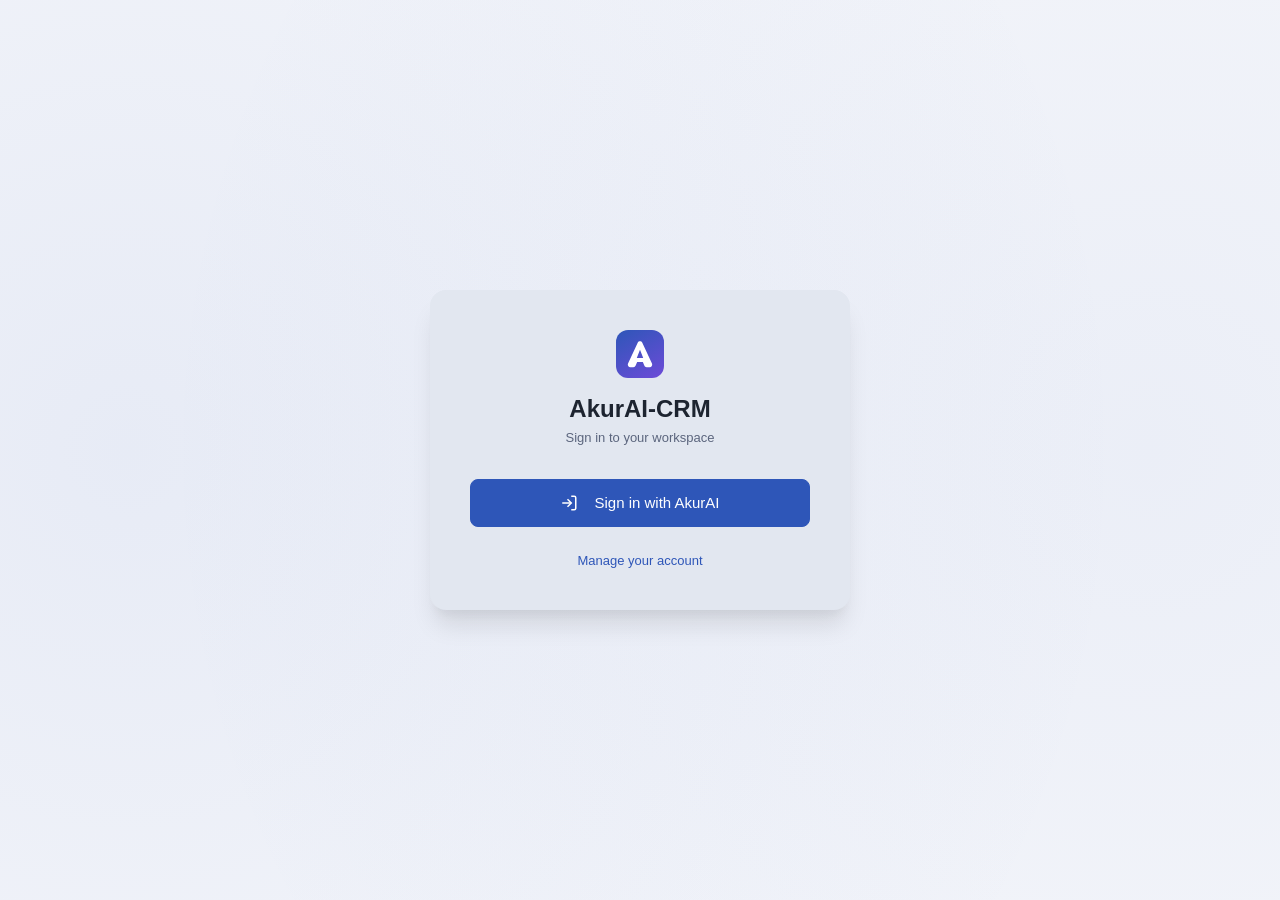
<file: site/frontend/index.html>
<!DOCTYPE html>
<html lang="en">
<head>
  <meta charset="UTF-8">
  <meta name="viewport" content="width=device-width, initial-scale=1.0">
  <title>Sign in — AkurAI-CRM</title>
  <link rel="icon" href="/favicon.svg" type="image/svg+xml" />
  <link rel="apple-touch-icon" href="/apple-touch-icon.png" />
  <link rel="stylesheet" href="styles.css">
  <link rel="stylesheet" href="themes.css">
  <script>(function(){try{var t=localStorage.getItem("akurai-theme");if(!t)t=matchMedia("(prefers-color-scheme: light)").matches?"akurai-light":"akurai";document.documentElement.setAttribute("data-theme",t);}catch(e){}})()</script>
  <script type="module" src="theme.js"></script>
</head>
<body>
  <div class="login-page">
    <div class="login-card slide-up">
      <div class="login-brand">
        <div class="brand-icon"><svg viewBox="0 0 32 32" fill="currentColor" role="img" aria-label="AkurAI"><path fill-rule="evenodd" clip-rule="evenodd" d="M13.38 3.23c1.05-2.23 4.19-2.23 5.24 0l11.05 23.62A2.91 2.91 0 0 1 27.03 31h-3.42c-1.17 0-2.22-.7-2.67-1.78l-2.05-4.93h-5.78l-2.05 4.93A2.9 2.9 0 0 1 8.39 31H4.97a2.91 2.91 0 0 1-2.64-4.15L13.38 3.23ZM16 11.17l-5.13 13.1h10.26L16 11.17Z"/><path d="M10.38 20.54h11.24a2.23 2.23 0 0 1 0 4.46H10.38a2.23 2.23 0 0 1 0-4.46Z"/></svg></div>
        <h1>AkurAI-CRM</h1>
        <p>Sign in to your workspace</p>
      </div>

      <div class="login-error" id="login-error"></div>

      <button class="btn btn-primary btn-lg" type="button" style="width:100%;justify-content:center;" id="signin-btn">
        <svg viewBox="0 0 24 24" fill="none" stroke="currentColor" stroke-width="2" style="width:18px;height:18px;margin-right:8px;"><path d="M15 3h4a2 2 0 0 1 2 2v14a2 2 0 0 1-2 2h-4"/><polyline points="10 17 15 12 10 7"/><line x1="15" y1="12" x2="3" y2="12"/></svg>
        Sign in with AkurAI
      </button>

      <div class="login-footer">
        <a href="https://auth.olibuijr.com">Manage your account</a>
      </div>
    </div>
  </div>

  <script type="module">
    document.getElementById('signin-btn').addEventListener('click', () => {
      window.location.href = '/auth/login';
    });

    // Show error if redirected back with auth_error
    const params = new URLSearchParams(window.location.search);
    if (params.get('auth_error') === '1') {
      const el = document.getElementById('login-error');
      el.textContent = 'Authentication failed. Please try again.';
      el.style.display = 'block';
    }
    if (params.get('session_expired') === '1') {
      const el = document.getElementById('login-error');
      el.textContent = 'Your session has expired. Please sign in again.';
      el.style.display = 'block';
    }
  </script>
</body>
</html>
</file>
<file: site/frontend/styles.css>
/* ============================================================
   AkurAI-CRM Design System — Native ESM, No Build
   ============================================================ */

/* ----- Design Tokens ----- */
/* Color tokens aliased to AkurAI-Framework semantic tokens (themes.css).
   Non-color tokens (spacing, type, layout) are independent and unchanged. */
:root {
  /* Sidebar — uses deepest bg layer so it recedes behind content */
  --color-sidebar-bg: var(--bg);
  --color-sidebar-hover: var(--panel);
  --color-sidebar-active: var(--panel-2);
  --color-sidebar-text: var(--muted);
  --color-sidebar-text-active: var(--fg);
  --color-sidebar-brand: var(--accent);

  /* Page / surface */
  --color-bg: var(--bg-2);
  --color-surface: var(--panel);
  --color-surface-hover: var(--panel-2);
  --color-border: var(--border-2);
  --color-border-light: var(--border);

  /* Accent / primary */
  --color-primary: var(--accent);
  --color-primary-hover: var(--accent-2);
  --color-primary-light: color-mix(in srgb, var(--accent) 14%, var(--panel));
  --color-primary-subtle: color-mix(in srgb, var(--accent) 8%, transparent);

  /* Status */
  --color-success: var(--ok);
  --color-success-light: color-mix(in srgb, var(--ok) 14%, var(--panel));
  --color-warning: var(--warn);
  --color-warning-light: color-mix(in srgb, var(--warn) 14%, var(--panel));
  --color-danger: var(--danger);
  --color-danger-light: color-mix(in srgb, var(--danger) 14%, var(--panel));
  --color-info: var(--info);
  --color-info-light: color-mix(in srgb, var(--info) 14%, var(--panel));

  /* Text */
  --color-text: var(--fg);
  --color-text-secondary: var(--muted);
  --color-text-tertiary: var(--muted);
  --color-text-inverse: #ffffff;

  --font-sans: -apple-system, BlinkMacSystemFont, 'Segoe UI', 'Inter', Roboto, Oxygen, Ubuntu, Cantarell, sans-serif;
  --font-mono: 'SF Mono', 'Fira Code', 'JetBrains Mono', Menlo, monospace;

  --text-xs: 0.75rem;
  --text-sm: 0.813rem;
  --text-base: 0.938rem;
  --text-lg: 1.125rem;
  --text-xl: 1.25rem;
  --text-2xl: 1.5rem;
  --text-3xl: 1.875rem;

  --leading-tight: 1.25;
  --leading-normal: 1.5;
  --leading-relaxed: 1.625;

  --weight-normal: 400;
  --weight-medium: 500;
  --weight-semibold: 600;
  --weight-bold: 700;

  --space-1: 0.25rem;
  --space-2: 0.5rem;
  --space-3: 0.75rem;
  --space-4: 1rem;
  --space-5: 1.25rem;
  --space-6: 1.5rem;
  --space-8: 2rem;
  --space-10: 2.5rem;
  --space-12: 3rem;
  --space-16: 4rem;

  --radius-sm: 6px;
  --radius-md: 8px;
  --radius-lg: 12px;
  --radius-xl: 16px;
  --radius-full: 9999px;

  --shadow-xs: 0 1px 2px rgba(0, 0, 0, 0.03);
  --shadow-sm: 0 1px 3px rgba(0, 0, 0, 0.06), 0 1px 2px rgba(0, 0, 0, 0.04);
  --shadow-md: 0 4px 6px -1px rgba(0, 0, 0, 0.07), 0 2px 4px -1px rgba(0, 0, 0, 0.04);
  --shadow-lg: 0 10px 15px -3px rgba(0, 0, 0, 0.08), 0 4px 6px -2px rgba(0, 0, 0, 0.04);
  --shadow-xl: 0 20px 25px -5px rgba(0, 0, 0, 0.1), 0 10px 10px -5px rgba(0, 0, 0, 0.04);

  --sidebar-width: 260px;
  --topbar-height: 64px;
  --transition-fast: 150ms ease;
  --transition-base: 200ms ease;
  --transition-slow: 300ms ease;
}

/* ----- Reset & Base ----- */
*, *::before, *::after { box-sizing: border-box; margin: 0; padding: 0; }
html { font-size: 16px; -webkit-font-smoothing: antialiased; -moz-osx-font-smoothing: grayscale; }
body { font-family: var(--font-sans); font-size: var(--text-base); line-height: var(--leading-normal); color: var(--color-text); background: var(--color-bg); }
a { color: var(--color-primary); text-decoration: none; transition: color var(--transition-fast); }
a:hover { color: var(--color-primary-hover); }
img { max-width: 100%; height: auto; display: block; }
button { font-family: inherit; cursor: pointer; }
input, textarea, select { font-family: inherit; }
ul, ol { list-style: none; }
h1, h2, h3, h4, h5, h6 { font-weight: var(--weight-semibold); line-height: var(--leading-tight); color: var(--color-text); }

/* ----- Layout Shell ----- */
.app-shell { display: flex; min-height: 100vh; }
.main-area { flex: 1; display: flex; flex-direction: column; min-width: 0; margin-left: var(--sidebar-width); }
.main-content { flex: 1; padding: var(--space-8); overflow-y: auto; }

/* ----- Sidebar ----- */
.sidebar { position: fixed; top: 0; left: 0; width: var(--sidebar-width); height: 100vh; background: var(--color-sidebar-bg); display: flex; flex-direction: column; z-index: 50; overflow-y: auto; }
.sidebar-brand { display: flex; align-items: center; gap: var(--space-3); padding: var(--space-6); border-bottom: 1px solid rgba(255,255,255,0.06); }
.sidebar-brand-icon { width: 32px; height: 32px; background: linear-gradient(150deg, var(--color-primary), var(--color-primary-hover)); border-radius: var(--radius-md); display: flex; align-items: center; justify-content: center; color: #fff; flex-shrink: 0; }
.sidebar-brand-icon svg { width: 18px; height: 18px; display: block; }
.sidebar-brand-text { font-size: var(--text-lg); font-weight: var(--weight-bold); color: var(--color-sidebar-text-active); letter-spacing: -0.02em; }
.sidebar-brand-text span { color: var(--color-sidebar-brand); }

.sidebar-nav { flex: 1; padding: var(--space-3) var(--space-3); display: flex; flex-direction: column; gap: var(--space-1); }
.sidebar-section { padding: var(--space-4) var(--space-4) var(--space-2); font-size: var(--text-xs); font-weight: var(--weight-semibold); text-transform: uppercase; letter-spacing: 0.08em; color: var(--color-sidebar-text); opacity: 0.6; }

.nav-link { display: flex; align-items: center; gap: var(--space-3); padding: var(--space-2) var(--space-4); border-radius: var(--radius-md); color: var(--color-sidebar-text); font-size: var(--text-sm); font-weight: var(--weight-medium); transition: all var(--transition-fast); text-decoration: none; }
.nav-link:hover { background: var(--color-sidebar-hover); color: var(--color-sidebar-text-active); }
.nav-link.active { background: var(--color-sidebar-active); color: var(--color-sidebar-text-active); }
.nav-link svg { width: 20px; height: 20px; flex-shrink: 0; opacity: 0.7; }
.nav-link.active svg { opacity: 1; }
.nav-link .badge { margin-left: auto; }

.sidebar-footer { padding: var(--space-4); border-top: 1px solid rgba(255,255,255,0.06); }

/* ----- Top Bar / Header ----- */
.topbar { height: var(--topbar-height); display: flex; align-items: center; padding: 0 var(--space-8); border-bottom: 1px solid var(--color-border); background: var(--color-surface); gap: var(--space-4); flex-shrink: 0; }
.topbar-title { font-size: var(--text-xl); font-weight: var(--weight-semibold); color: var(--color-text); }
.topbar-spacer { flex: 1; }

.search-bar { position: relative; width: 320px; }
.search-bar svg { position: absolute; left: var(--space-3); top: 50%; transform: translateY(-50%); width: 18px; height: 18px; color: var(--color-text-tertiary); pointer-events: none; }
.search-bar input { width: 100%; padding: var(--space-2) var(--space-4) var(--space-2) var(--space-10); border: 1px solid var(--color-border); border-radius: var(--radius-md); font-size: var(--text-sm); color: var(--color-text); background: var(--color-bg); transition: all var(--transition-fast); outline: none; }
.search-bar input:focus { border-color: var(--color-primary); background: var(--color-surface); box-shadow: 0 0 0 3px var(--color-primary-subtle); }
.search-bar input::placeholder { color: var(--color-text-tertiary); }

.topbar-actions { display: flex; align-items: center; gap: var(--space-3); }

.icon-btn { width: 36px; height: 36px; border-radius: var(--radius-md); border: none; background: transparent; color: var(--color-text-secondary); display: flex; align-items: center; justify-content: center; transition: all var(--transition-fast); position: relative; }
.icon-btn:hover { background: var(--color-surface-hover); color: var(--color-text); }
.icon-btn svg { width: 20px; height: 20px; }
.icon-btn .dot { position: absolute; top: 6px; right: 6px; width: 8px; height: 8px; background: var(--color-danger); border-radius: 50%; border: 2px solid var(--color-surface); }

.avatar { width: 32px; height: 32px; border-radius: var(--radius-full); background: var(--color-primary); color: #fff; display: flex; align-items: center; justify-content: center; font-size: var(--text-xs); font-weight: var(--weight-bold); flex-shrink: 0; }
.avatar-sm { width: 28px; height: 28px; font-size: 10px; }
.avatar-lg { width: 48px; height: 48px; font-size: var(--text-lg); }
.avatar-initials { text-transform: uppercase; letter-spacing: 0.02em; }

/* ----- Cards ----- */
.card { background: var(--color-surface); border: 1px solid var(--color-border); border-radius: var(--radius-lg); padding: var(--space-6); box-shadow: var(--shadow-sm); transition: box-shadow var(--transition-base), border-color var(--transition-base); }
.card:hover { box-shadow: var(--shadow-md); }
.card-header { display: flex; align-items: center; justify-content: space-between; margin-bottom: var(--space-4); }
.card-title { font-size: var(--text-base); font-weight: var(--weight-semibold); color: var(--color-text); }
.card-body { }
.card-footer { margin-top: var(--space-4); padding-top: var(--space-4); border-top: 1px solid var(--color-border); }

/* Stat Cards */
.stats-grid { display: grid; grid-template-columns: repeat(4, 1fr); gap: var(--space-6); margin-bottom: var(--space-8); }
.stat-card { background: var(--color-surface); border: 1px solid var(--color-border); border-radius: var(--radius-lg); padding: var(--space-6); box-shadow: var(--shadow-sm); }
.stat-card .stat-label { font-size: var(--text-sm); color: var(--color-text-secondary); margin-bottom: var(--space-1); }
.stat-card .stat-value { font-size: var(--text-2xl); font-weight: var(--weight-bold); color: var(--color-text); line-height: 1.2; }
.stat-card .stat-change { font-size: var(--text-xs); color: var(--color-success); margin-top: var(--space-1); }
.stat-card .stat-icon { width: 40px; height: 40px; border-radius: var(--radius-md); display: flex; align-items: center; justify-content: center; margin-bottom: var(--space-3); }
.stat-card .stat-icon svg { width: 20px; height: 20px; }
.stat-card .stat-icon.indigo { background: var(--color-primary-light); color: var(--color-primary); }
.stat-card .stat-icon.green { background: var(--color-success-light); color: var(--color-success); }
.stat-card .stat-icon.amber { background: var(--color-warning-light); color: var(--color-warning); }
.stat-card .stat-icon.blue { background: var(--color-info-light); color: var(--color-info); }

/* ----- Buttons ----- */
.btn { display: inline-flex; align-items: center; gap: var(--space-2); padding: var(--space-2) var(--space-5); border-radius: var(--radius-md); font-size: var(--text-sm); font-weight: var(--weight-medium); border: 1px solid transparent; transition: all var(--transition-fast); white-space: nowrap; line-height: 1.4; }
.btn svg { width: 16px; height: 16px; }
.btn-primary { background: var(--color-primary); color: #fff; border-color: var(--color-primary); }
.btn-primary:hover { background: var(--color-primary-hover); border-color: var(--color-primary-hover); }
.btn-secondary { background: var(--color-surface); color: var(--color-text); border-color: var(--color-border); }
.btn-secondary:hover { background: var(--color-surface-hover); border-color: var(--color-text-tertiary); }
.btn-danger { background: var(--color-danger); color: #fff; border-color: var(--color-danger); }
.btn-danger:hover { background: #dc2626; border-color: #dc2626; }
.btn-ghost { background: transparent; color: var(--color-text-secondary); border-color: transparent; }
.btn-ghost:hover { background: var(--color-surface-hover); color: var(--color-text); }
.btn-sm { padding: var(--space-1) var(--space-3); font-size: var(--text-xs); }
.btn-lg { padding: var(--space-3) var(--space-6); font-size: var(--text-base); }
.btn-icon { width: 36px; height: 36px; padding: 0; justify-content: center; }
.btn-group { display: flex; gap: var(--space-2); }

/* ----- Forms ----- */
.form-group { margin-bottom: var(--space-5); }
.form-label { display: block; font-size: var(--text-sm); font-weight: var(--weight-medium); color: var(--color-text); margin-bottom: var(--space-1); }
.form-label .optional { color: var(--color-text-tertiary); font-weight: var(--weight-normal); }
.form-input, .form-select, .form-textarea { width: 100%; padding: var(--space-2) var(--space-3); border: 1px solid var(--color-border); border-radius: var(--radius-md); font-size: var(--text-sm); color: var(--color-text); background: var(--color-surface); transition: all var(--transition-fast); outline: none; }
.form-input:focus, .form-select:focus, .form-textarea:focus { border-color: var(--color-primary); box-shadow: 0 0 0 3px var(--color-primary-subtle); }
.form-input::placeholder, .form-textarea::placeholder { color: var(--color-text-tertiary); }
.form-textarea { resize: vertical; min-height: 80px; }
.form-select { appearance: none; background-image: url("data:image/svg+xml,%3Csvg xmlns='http://www.w3.org/2000/svg' width='12' height='12' fill='%2394a3b8' viewBox='0 0 16 16'%3E%3Cpath d='M8 11L3 6h10z'/%3E%3C/svg%3E"); background-repeat: no-repeat; background-position: right 10px center; padding-right: 32px; }
.form-hint { font-size: var(--text-xs); color: var(--color-text-tertiary); margin-top: var(--space-1); }
.form-row { display: grid; grid-template-columns: 1fr 1fr; gap: var(--space-4); }
.form-actions { display: flex; gap: var(--space-3); justify-content: flex-end; margin-top: var(--space-6); padding-top: var(--space-4); border-top: 1px solid var(--color-border); }
.form-inline { display: flex; align-items: center; gap: var(--space-2); }
.form-checkbox { display: flex; align-items: center; gap: var(--space-2); cursor: pointer; font-size: var(--text-sm); }
.form-checkbox input[type="checkbox"] { width: 16px; height: 16px; accent-color: var(--color-primary); cursor: pointer; }

/* ----- Tables ----- */
.table-container { background: var(--color-surface); border: 1px solid var(--color-border); border-radius: var(--radius-lg); overflow: hidden; box-shadow: var(--shadow-sm); }
.table-toolbar { display: flex; align-items: center; justify-content: space-between; padding: var(--space-4) var(--space-6); border-bottom: 1px solid var(--color-border); gap: var(--space-4); }
.table-toolbar .search-bar { width: 240px; }
table { width: 100%; border-collapse: collapse; }
thead { background: var(--color-bg); }
thead th { padding: var(--space-3) var(--space-6); text-align: left; font-size: var(--text-xs); font-weight: var(--weight-semibold); text-transform: uppercase; letter-spacing: 0.06em; color: var(--color-text-secondary); border-bottom: 1px solid var(--color-border); white-space: nowrap; user-select: none; }
thead th.sortable { cursor: pointer; }
thead th.sortable:hover { color: var(--color-text); }
tbody tr { border-bottom: 1px solid var(--color-border-light); transition: background var(--transition-fast); }
tbody tr:last-child { border-bottom: none; }
tbody tr:hover { background: var(--color-surface-hover); }
tbody td { padding: var(--space-3) var(--space-6); font-size: var(--text-sm); color: var(--color-text); vertical-align: middle; }
tbody td a { color: var(--color-text); font-weight: var(--weight-medium); }
tbody td a:hover { color: var(--color-primary); }
table .cell-muted { color: var(--color-text-secondary); font-size: var(--text-xs); }

/* ----- Badges / Tags ----- */
.badge { display: inline-flex; align-items: center; padding: 2px 8px; border-radius: var(--radius-full); font-size: var(--text-xs); font-weight: var(--weight-medium); line-height: 1.5; white-space: nowrap; }
.badge-slate { background: var(--panel-2); color: var(--muted); }
.badge-blue { background: var(--color-info-light); color: var(--info); }
.badge-indigo { background: var(--color-primary-light); color: var(--accent); }
.badge-violet { background: color-mix(in srgb, var(--accent-2) 14%, var(--panel)); color: var(--accent-2); }
.badge-amber { background: var(--color-warning-light); color: var(--warn); }
.badge-green { background: var(--color-success-light); color: var(--ok); }
.badge-red { background: var(--color-danger-light); color: var(--danger); }
.badge-gray { background: var(--panel-2); color: var(--muted); }
.badge-new { background: var(--panel-2); color: var(--muted); }

/* ----- Kanban Board ----- */
.kanban-board { display: grid; grid-template-columns: repeat(7, 1fr); gap: var(--space-4); min-height: 500px; overflow-x: auto; padding-bottom: var(--space-4); }
.kanban-column { background: var(--color-bg); border: 1px solid var(--color-border); border-radius: var(--radius-lg); min-width: 200px; display: flex; flex-direction: column; }
.kanban-header { padding: var(--space-3) var(--space-4); font-size: var(--text-xs); font-weight: var(--weight-semibold); text-transform: uppercase; letter-spacing: 0.06em; border-bottom: 1px solid var(--color-border); display: flex; align-items: center; justify-content: space-between; }
.kanban-header .count { font-size: var(--text-xs); color: var(--color-text-tertiary); font-weight: var(--weight-normal); }
.kanban-cards { padding: var(--space-3); display: flex; flex-direction: column; gap: var(--space-3); flex: 1; }
.kanban-card { background: var(--color-surface); border: 1px solid var(--color-border); border-left: 3px solid var(--color-text-tertiary); border-radius: var(--radius-md); padding: var(--space-4); cursor: grab; transition: all var(--transition-fast); box-shadow: var(--shadow-xs); }
.kanban-card:hover { box-shadow: var(--shadow-md); border-color: var(--color-border); transform: translateY(-1px); }
.kanban-card:active { cursor: grabbing; }
.kanban-card .card-title { font-size: var(--text-sm); font-weight: var(--weight-medium); margin-bottom: var(--space-1); }
.kanban-card .card-subtitle { font-size: var(--text-xs); color: var(--color-text-secondary); }
.kanban-card .card-footer { display: flex; align-items: center; justify-content: space-between; margin-top: var(--space-3); padding-top: var(--space-2); border-top: 1px solid var(--color-border-light); }
.kanban-card .card-amount { font-size: var(--text-sm); font-weight: var(--weight-semibold); }
.kanban-dropzone { min-height: 60px; border: 2px dashed var(--color-border); border-radius: var(--radius-md); margin: var(--space-2); display: flex; align-items: center; justify-content: center; font-size: var(--text-xs); color: var(--color-text-tertiary); }

/* Column stage colors */
.kanban-column.new .kanban-card { border-left-color: var(--muted); }
.kanban-column.screening .kanban-card { border-left-color: var(--info); }
.kanban-column.meeting .kanban-card { border-left-color: var(--accent); }
.kanban-column.proposal .kanban-card { border-left-color: var(--accent-2); }
.kanban-column.negotiation .kanban-card { border-left-color: var(--warn); }
.kanban-column.won .kanban-card { border-left-color: var(--ok); }
.kanban-column.lost .kanban-card { border-left-color: var(--danger); }

/* ----- Pipeline visualization ----- */
.pipeline-chart { display: flex; align-items: flex-end; gap: var(--space-3); height: 200px; padding: var(--space-4) 0; }
.pipeline-bar { flex: 1; display: flex; flex-direction: column; align-items: center; gap: var(--space-2); }
.pipeline-bar .bar { width: 100%; max-width: 60px; border-radius: var(--radius-sm) var(--radius-sm) 0 0; transition: height var(--transition-slow); min-height: 4px; }
.pipeline-bar .bar-label { font-size: var(--text-xs); color: var(--color-text-secondary); white-space: nowrap; }
.pipeline-bar .bar-value { font-size: var(--text-xs); font-weight: var(--weight-semibold); }

/* ----- Activity Feed / Timeline ----- */
.feed { display: flex; flex-direction: column; gap: 0; }
.feed-item { display: flex; gap: var(--space-4); padding: var(--space-4) 0; border-bottom: 1px solid var(--color-border-light); }
.feed-item:last-child { border-bottom: none; }
.feed-icon { width: 32px; height: 32px; border-radius: var(--radius-full); background: var(--color-bg); display: flex; align-items: center; justify-content: center; flex-shrink: 0; color: var(--color-text-secondary); }
.feed-icon svg { width: 16px; height: 16px; }
.feed-content { flex: 1; min-width: 0; }
.feed-content .feed-text { font-size: var(--text-sm); color: var(--color-text); }
.feed-content .feed-text strong { font-weight: var(--weight-semibold); }
.feed-content .feed-meta { font-size: var(--text-xs); color: var(--color-text-tertiary); margin-top: 2px; }
.feed-content .feed-preview { font-size: var(--text-xs); color: var(--color-text-secondary); margin-top: var(--space-1); }
.feed-dot { width: 8px; height: 8px; border-radius: 50%; margin-top: 6px; flex-shrink: 0; }
.feed-line { width: 2px; background: var(--color-border); margin: 0 auto; flex: 1; }

/* Timeline (vertical) */
.timeline { position: relative; padding-left: var(--space-8); }
.timeline::before { content: ''; position: absolute; left: 15px; top: 4px; bottom: 4px; width: 2px; background: var(--color-border); }
.timeline-item { position: relative; padding-bottom: var(--space-6); }
.timeline-item:last-child { padding-bottom: 0; }
.timeline-dot { position: absolute; left: calc(-1 * var(--space-8) + 8px); top: 4px; width: 16px; height: 16px; border-radius: 50%; background: var(--color-surface); border: 2px solid var(--color-border); z-index: 1; }
.timeline-dot.primary { border-color: var(--color-primary); background: var(--color-primary-light); }
.timeline-dot.success { border-color: var(--color-success); background: var(--color-success-light); }
.timeline-dot.warning { border-color: var(--color-warning); background: var(--color-warning-light); }
.timeline-dot.danger { border-color: var(--color-danger); background: var(--color-danger-light); }
.timeline-content { }
.timeline-title { font-size: var(--text-sm); font-weight: var(--weight-medium); }
.timeline-text { font-size: var(--text-sm); color: var(--color-text-secondary); margin-top: 2px; }
.timeline-meta { font-size: var(--text-xs); color: var(--color-text-tertiary); margin-top: 2px; }

/* ----- Tasks ----- */
.task-list { display: flex; flex-direction: column; }
.task-item { display: flex; align-items: center; gap: var(--space-3); padding: var(--space-3) var(--space-4); border-bottom: 1px solid var(--color-border-light); transition: background var(--transition-fast); }
.task-item:last-child { border-bottom: none; }
.task-item:hover { background: var(--color-surface-hover); }
.task-checkbox { width: 18px; height: 18px; accent-color: var(--color-primary); cursor: pointer; flex-shrink: 0; }
.task-title { flex: 1; font-size: var(--text-sm); color: var(--color-text); }
.task-item.done .task-title { text-decoration: line-through; color: var(--color-text-tertiary); }
.task-meta { display: flex; align-items: center; gap: var(--space-2); flex-shrink: 0; }
.task-due { font-size: var(--text-xs); color: var(--color-text-secondary); }
.task-entity { font-size: var(--text-xs); color: var(--color-primary); }
.task-filter-tabs { display: flex; gap: var(--space-1); padding: var(--space-3) var(--space-4); border-bottom: 1px solid var(--color-border); }
.task-filter-tab { padding: var(--space-1) var(--space-3); border-radius: var(--radius-sm); font-size: var(--text-xs); font-weight: var(--weight-medium); color: var(--color-text-secondary); cursor: pointer; border: none; background: transparent; transition: all var(--transition-fast); }
.task-filter-tab:hover { background: var(--color-surface-hover); color: var(--color-text); }
.task-filter-tab.active { background: var(--color-primary); color: #fff; }

/* ----- Notes Grid ----- */
.notes-grid { display: grid; grid-template-columns: repeat(auto-fill, minmax(300px, 1fr)); gap: var(--space-4); }
.note-card { background: var(--color-surface); border: 1px solid var(--color-border); border-radius: var(--radius-lg); padding: var(--space-5); cursor: pointer; transition: all var(--transition-fast); box-shadow: var(--shadow-sm); }
.note-card:hover { box-shadow: var(--shadow-md); transform: translateY(-2px); border-color: var(--color-primary-light); }
.note-card .note-date { font-size: var(--text-xs); color: var(--color-text-tertiary); margin-bottom: var(--space-2); }
.note-card .note-title { font-size: var(--text-base); font-weight: var(--weight-semibold); margin-bottom: var(--space-2); color: var(--color-text); }
.note-card .note-preview { font-size: var(--text-sm); color: var(--color-text-secondary); line-height: var(--leading-relaxed); display: -webkit-box; -webkit-line-clamp: 3; -webkit-box-orient: vertical; overflow: hidden; }
.note-card .note-tags { display: flex; gap: var(--space-2); margin-top: var(--space-3); flex-wrap: wrap; }

/* ----- Detail Panel / Slide Over ----- */
.detail-panel { background: var(--color-surface); border: 1px solid var(--color-border); border-radius: var(--radius-lg); box-shadow: var(--shadow-lg); }
.detail-header { display: flex; align-items: flex-start; gap: var(--space-5); padding: var(--space-8); border-bottom: 1px solid var(--color-border); }
.detail-avatar { width: 64px; height: 64px; border-radius: var(--radius-xl); background: var(--color-primary-light); color: var(--color-primary); display: flex; align-items: center; justify-content: center; font-size: var(--text-2xl); font-weight: var(--weight-bold); flex-shrink: 0; }
.detail-info { flex: 1; }
.detail-info h1 { font-size: var(--text-2xl); font-weight: var(--weight-bold); margin-bottom: var(--space-1); }
.detail-info .detail-subtitle { font-size: var(--text-sm); color: var(--color-text-secondary); }
.detail-info .detail-subtitle a { color: var(--color-primary); }

.detail-actions { display: flex; gap: var(--space-2); }

.detail-tabs { display: flex; gap: 0; border-bottom: 1px solid var(--color-border); padding: 0 var(--space-8); }
.detail-tab { padding: var(--space-3) var(--space-5); font-size: var(--text-sm); font-weight: var(--weight-medium); color: var(--color-text-secondary); border-bottom: 2px solid transparent; cursor: pointer; transition: all var(--transition-fast); background: transparent; border-top: none; border-left: none; border-right: none; }
.detail-tab:hover { color: var(--color-text); }
.detail-tab.active { color: var(--color-primary); border-bottom-color: var(--color-primary); }

.detail-body { padding: var(--space-8); }

.info-grid { display: grid; grid-template-columns: 1fr 1fr; gap: var(--space-6); }
.info-field { }
.info-field .info-label { font-size: var(--text-xs); font-weight: var(--weight-semibold); text-transform: uppercase; letter-spacing: 0.06em; color: var(--color-text-tertiary); margin-bottom: var(--space-1); }
.info-field .info-value { font-size: var(--text-sm); color: var(--color-text); }
.info-card { background: var(--color-bg); border: 1px solid var(--color-border); border-radius: var(--radius-md); padding: var(--space-5); margin-bottom: var(--space-4); }
.info-card h3 { font-size: var(--text-sm); font-weight: var(--weight-semibold); margin-bottom: var(--space-3); color: var(--color-text); }

/* Stage Progression */
.stage-progress { display: flex; align-items: center; gap: 0; padding: var(--space-4) 0; }
.stage-step { display: flex; flex-direction: column; align-items: center; gap: var(--space-1); flex: 1; position: relative; }
.stage-step .stage-circle { width: 28px; height: 28px; border-radius: 50%; display: flex; align-items: center; justify-content: center; font-size: 11px; font-weight: var(--weight-bold); border: 2px solid var(--color-border); background: var(--color-surface); color: var(--color-text-tertiary); z-index: 1; transition: all var(--transition-fast); }
.stage-step .stage-label { font-size: 10px; color: var(--color-text-tertiary); white-space: nowrap; text-align: center; }
.stage-step.completed .stage-circle { background: var(--color-success); border-color: var(--color-success); color: #fff; }
.stage-step.completed .stage-label { color: var(--color-success); }
.stage-step.active .stage-circle { background: var(--color-primary); border-color: var(--color-primary); color: #fff; box-shadow: 0 0 0 4px var(--color-primary-subtle); }
.stage-step.active .stage-label { color: var(--color-primary); font-weight: var(--weight-medium); }
.stage-connector { flex: 1; height: 2px; background: var(--color-border); margin: 0 -1px; }
.stage-connector.completed { background: var(--color-success); }

/* ----- Modal / Dialog ----- */
.modal-overlay { position: fixed; inset: 0; background: rgba(0, 0, 0, 0.5); backdrop-filter: blur(4px); display: flex; align-items: center; justify-content: center; z-index: 100; opacity: 0; visibility: hidden; transition: all var(--transition-base); }
.modal-overlay.open { opacity: 1; visibility: visible; }
.modal { background: var(--color-surface); border-radius: var(--radius-xl); box-shadow: var(--shadow-xl); width: 100%; max-width: 520px; max-height: 80vh; overflow-y: auto; transform: scale(0.95) translateY(10px); transition: transform var(--transition-base); }
.modal-overlay.open .modal { transform: scale(1) translateY(0); }
.modal-header { display: flex; align-items: center; justify-content: space-between; padding: var(--space-5) var(--space-6); border-bottom: 1px solid var(--color-border); }
.modal-header h2 { font-size: var(--text-lg); font-weight: var(--weight-semibold); }
.modal-close { width: 32px; height: 32px; border-radius: var(--radius-md); border: none; background: transparent; color: var(--color-text-secondary); display: flex; align-items: center; justify-content: center; cursor: pointer; transition: all var(--transition-fast); }
.modal-close:hover { background: var(--color-surface-hover); color: var(--color-text); }
.modal-body { padding: var(--space-6); }
.modal-footer { display: flex; align-items: center; justify-content: flex-end; gap: var(--space-3); padding: var(--space-4) var(--space-6); border-top: 1px solid var(--color-border); }

/* ----- Toast / Notifications ----- */
.toast-container { position: fixed; top: var(--space-4); right: var(--space-4); z-index: 200; display: flex; flex-direction: column; gap: var(--space-3); }
.toast { display: flex; align-items: center; gap: var(--space-3); padding: var(--space-3) var(--space-5); background: var(--color-surface); border: 1px solid var(--color-border); border-radius: var(--radius-md); box-shadow: var(--shadow-lg); font-size: var(--text-sm); min-width: 300px; max-width: 420px; animation: toastIn var(--transition-base) ease forwards; }
.toast.toast-success { border-left: 3px solid var(--color-success); }
.toast.toast-error { border-left: 3px solid var(--color-danger); }
.toast.toast-warning { border-left: 3px solid var(--color-warning); }
.toast.toast-info { border-left: 3px solid var(--color-info); }
.toast .toast-icon { width: 20px; height: 20px; flex-shrink: 0; }
.toast .toast-message { flex: 1; }
.toast .toast-close { width: 20px; height: 20px; border: none; background: transparent; cursor: pointer; color: var(--color-text-tertiary); padding: 0; display: flex; align-items: center; justify-content: center; flex-shrink: 0; }
.toast .toast-close:hover { color: var(--color-text); }
@keyframes toastIn { from { opacity: 0; transform: translateX(20px); } to { opacity: 1; transform: translateX(0); } }
@keyframes toastOut { from { opacity: 1; transform: translateX(0); } to { opacity: 0; transform: translateX(20px); } }

/* ----- Empty State ----- */
.empty-state { text-align: center; padding: var(--space-12) var(--space-6); }
.empty-state-icon { width: 64px; height: 64px; margin: 0 auto var(--space-4); background: var(--color-bg); border-radius: var(--radius-full); display: flex; align-items: center; justify-content: center; color: var(--color-text-tertiary); }
.empty-state-icon svg { width: 28px; height: 28px; }
.empty-state h3 { font-size: var(--text-lg); margin-bottom: var(--space-2); color: var(--color-text); }
.empty-state p { font-size: var(--text-sm); color: var(--color-text-secondary); max-width: 360px; margin: 0 auto var(--space-6); }

/* ----- Pagination ----- */
.pagination { display: flex; align-items: center; justify-content: space-between; padding: var(--space-4) var(--space-6); border-top: 1px solid var(--color-border); }
.pagination-info { font-size: var(--text-xs); color: var(--color-text-tertiary); }
.pagination-buttons { display: flex; gap: var(--space-1); }
.pagination-btn { width: 32px; height: 32px; border-radius: var(--radius-md); border: 1px solid var(--color-border); background: var(--color-surface); color: var(--color-text-secondary); display: flex; align-items: center; justify-content: center; font-size: var(--text-xs); cursor: pointer; transition: all var(--transition-fast); }
.pagination-btn:hover { background: var(--color-surface-hover); border-color: var(--color-text-tertiary); }
.pagination-btn.active { background: var(--color-primary); border-color: var(--color-primary); color: #fff; }
.pagination-btn:disabled { opacity: 0.4; cursor: not-allowed; }

/* ----- Loading / Skeleton ----- */
.skeleton { background: linear-gradient(90deg, var(--color-border-light) 25%, var(--color-border) 50%, var(--color-border-light) 75%); background-size: 200% 100%; animation: shimmer 1.5s infinite; border-radius: var(--radius-sm); }
.skeleton-text { height: 14px; margin-bottom: var(--space-2); width: 100%; }
.skeleton-text.short { width: 60%; }
.skeleton-avatar { width: 40px; height: 40px; border-radius: var(--radius-full); }
.skeleton-card { height: 100px; border-radius: var(--radius-lg); }
@keyframes shimmer { 0% { background-position: -200% 0; } 100% { background-position: 200% 0; } }

.loading-spinner { width: 24px; height: 24px; border: 3px solid var(--color-border); border-top-color: var(--color-primary); border-radius: 50%; animation: spin 0.6s linear infinite; }
.loading-spinner-sm { width: 16px; height: 16px; border-width: 2px; }
@keyframes spin { to { transform: rotate(360deg); } }

/* ----- Settings Layout ----- */
.settings-layout { display: flex; gap: var(--space-8); max-width: 960px; }
.settings-nav { width: 200px; flex-shrink: 0; }
.settings-nav-item { display: block; padding: var(--space-2) var(--space-4); border-radius: var(--radius-md); font-size: var(--text-sm); color: var(--color-text-secondary); cursor: pointer; transition: all var(--transition-fast); border: none; background: none; width: 100%; text-align: left; }
.settings-nav-item:hover { background: var(--color-surface-hover); color: var(--color-text); }
.settings-nav-item.active { background: var(--color-primary-light); color: var(--color-primary); font-weight: var(--weight-medium); }
.settings-section { flex: 1; }
.settings-section-title { font-size: var(--text-lg); font-weight: var(--weight-semibold); margin-bottom: var(--space-1); }
.settings-section-desc { font-size: var(--text-sm); color: var(--color-text-secondary); margin-bottom: var(--space-6); }
.settings-card { background: var(--color-surface); border: 1px solid var(--color-border); border-radius: var(--radius-lg); padding: var(--space-6); margin-bottom: var(--space-6); }

/* ----- Transitions ----- */
.fade-in { animation: fadeIn var(--transition-base) ease forwards; }
@keyframes fadeIn { from { opacity: 0; } to { opacity: 1; } }
.slide-up { animation: slideUp var(--transition-base) ease forwards; }
@keyframes slideUp { from { opacity: 0; transform: translateY(12px); } to { opacity: 1; transform: translateY(0); } }

/* ----- Login Page ----- */
.login-page { min-height: 100vh; display: flex; align-items: center; justify-content: center; background: var(--bg); position: relative; overflow: hidden; }
.login-page::before { content: ''; position: absolute; top: -50%; left: -50%; width: 200%; height: 200%; background: radial-gradient(circle at 30% 50%, color-mix(in srgb, var(--accent) 8%, transparent) 0%, transparent 50%), radial-gradient(circle at 70% 50%, color-mix(in srgb, var(--accent) 6%, transparent) 0%, transparent 50%); pointer-events: none; }
.login-card { position: relative; background: var(--color-surface); border-radius: var(--radius-xl); padding: var(--space-10); width: 100%; max-width: 420px; box-shadow: var(--shadow-xl); }
.login-brand { text-align: center; margin-bottom: var(--space-8); }
.login-brand .brand-icon { width: 48px; height: 48px; background: linear-gradient(150deg, var(--color-primary), var(--color-primary-hover)); border-radius: var(--radius-lg); display: flex; align-items: center; justify-content: center; margin: 0 auto var(--space-4); color: #fff; }
.login-brand .brand-icon svg { width: 28px; height: 28px; display: block; }
.login-brand h1 { font-size: var(--text-2xl); font-weight: var(--weight-bold); color: var(--color-text); }
.login-brand p { font-size: var(--text-sm); color: var(--color-text-secondary); margin-top: var(--space-1); }
.login-error { background: var(--color-danger-light); color: #dc2626; padding: var(--space-3) var(--space-4); border-radius: var(--radius-md); font-size: var(--text-sm); margin-bottom: var(--space-4); display: none; }
.login-footer { text-align: center; margin-top: var(--space-6); font-size: var(--text-sm); color: var(--color-text-secondary); }
.login-footer a { color: var(--color-primary); font-weight: var(--weight-medium); }

/* ----- Page Header ----- */
.page-header { display: flex; align-items: center; justify-content: space-between; margin-bottom: var(--space-6); }
.page-header h1 { font-size: var(--text-2xl); font-weight: var(--weight-bold); }
.page-header-actions { display: flex; gap: var(--space-3); }

/* ----- Two-column layout ----- */
.two-col { display: grid; grid-template-columns: 1fr 380px; gap: var(--space-8); }
.two-col-main { min-width: 0; }
.two-col-side { min-width: 0; }

/* ----- People list inline avatar ----- */
.person-cell { display: flex; align-items: center; gap: var(--space-3); }
.person-cell .avatar { width: 28px; height: 28px; font-size: 10px; }

/* ----- Responsive ----- */
@media (max-width: 1200px) {
  .stats-grid { grid-template-columns: repeat(2, 1fr); }
  .kanban-board { grid-template-columns: repeat(4, 1fr); }
  .info-grid { grid-template-columns: 1fr; }
}
@media (max-width: 768px) {
  .sidebar { transform: translateX(-100%); }
  .sidebar.open { transform: translateX(0); }
  .main-area { margin-left: 0; }
  .main-content { padding: var(--space-4); }
  .topbar { padding: 0 var(--space-4); }
  .stats-grid { grid-template-columns: 1fr 1fr; }
  .two-col { grid-template-columns: 1fr; }
  .search-bar { width: 200px; }
  .kanban-board { grid-template-columns: repeat(2, 1fr); }
  .settings-layout { flex-direction: column; }
  .settings-nav { width: 100%; display: flex; gap: var(--space-1); overflow-x: auto; }
  .form-row { grid-template-columns: 1fr; }
  .notes-grid { grid-template-columns: 1fr; }
  .detail-tabs { overflow-x: auto; }
  .login-card { margin: var(--space-4); padding: var(--space-6); }
}
@media (max-width: 480px) {
  .stats-grid { grid-template-columns: 1fr; }
  .kanban-board { grid-template-columns: 1fr; }
}

/* ----- Theme Picker — token-driven, re-themes with everything else ----- */
.theme-picker { display: inline-flex; align-items: center; }
.theme-select {
  appearance: none;
  -webkit-appearance: none;
  font: inherit;
  font-size: 13px;
  font-weight: 500;
  color: var(--fg);
  background: var(--panel);
  border: 1px solid var(--border-2);
  border-radius: 8px;
  padding: 6px 28px 6px 11px;
  cursor: pointer;
  line-height: 1.2;
  background-image: linear-gradient(45deg, transparent 50%, var(--muted) 50%), linear-gradient(135deg, var(--muted) 50%, transparent 50%);
  background-position: calc(100% - 15px) center, calc(100% - 10px) center;
  background-size: 5px 5px, 5px 5px;
  background-repeat: no-repeat;
  transition: border-color .15s ease, background-color .15s ease;
}
.theme-select:hover { border-color: var(--fg); }
.theme-select:focus-visible { outline: 2px solid var(--accent); outline-offset: 1px; }
.theme-select optgroup { color: var(--fg); background: var(--panel); font-weight: 700; }
.theme-select option { color: var(--fg); background: var(--panel); font-weight: 500; }
</file>
<file: site/frontend/themes.css>
/* AkurAI-Framework themes — generated by akurai-css::theme. Do not edit by hand. */
:root{--bg:#060912;--bg-2:#0b1224;--panel:#0e162b;--panel-2:#1b2742;--border:#1b2742;--border-2:#9fb0d4;--fg:#eef3ff;--muted:#9fb0d4;--dim:#1b2742;--accent:#5b8cff;--accent-2:#7af0d0;--ok:#7af0d0;--warn:#ffcf8b;--info:#6bb8ff;--danger:#ff6b81;--shadow:0 24px 60px -28px rgba(0,0,0,.55);color-scheme:dark;}
:root[data-theme="akurai"]{--bg:#060912;--bg-2:#0b1224;--panel:#0e162b;--panel-2:#1b2742;--border:#1b2742;--border-2:#9fb0d4;--fg:#eef3ff;--muted:#9fb0d4;--dim:#1b2742;--accent:#5b8cff;--accent-2:#7af0d0;--ok:#7af0d0;--warn:#ffcf8b;--info:#6bb8ff;--danger:#ff6b81;--shadow:0 24px 60px -28px rgba(0,0,0,.55);color-scheme:dark;}
:root[data-theme="akurai-light"]{--bg:#f7f8fb;--bg-2:#eef1f6;--panel:#e2e7f0;--panel-2:#cdd5e2;--border:#cdd5e2;--border-2:#5b657d;--fg:#1d2430;--muted:#5b657d;--dim:#cdd5e2;--accent:#2e56b8;--accent-2:#6d4bd8;--ok:#1f9d57;--warn:#b7791f;--info:#2570d4;--danger:#d92d20;--shadow:0 18px 45px -24px rgba(20,22,30,.16);color-scheme:light;}
:root[data-theme="claude-code"]{--bg:#1f1e1b;--bg-2:#262320;--panel:#2f2b27;--panel-2:#3a352f;--border:#3a352f;--border-2:#8a8279;--fg:#e6e0d6;--muted:#8a8279;--dim:#3a352f;--accent:#cc785c;--accent-2:#a87b9e;--ok:#8a9a5b;--warn:#d9a05b;--info:#5b9aa0;--danger:#bf4d43;--shadow:0 24px 60px -28px rgba(0,0,0,.55);color-scheme:dark;}
:root[data-theme="claude-code-light"]{--bg:#f5f1e8;--bg-2:#ece7da;--panel:#e0dac9;--panel-2:#cfc8b5;--border:#cfc8b5;--border-2:#6b6457;--fg:#3d3a34;--muted:#6b6457;--dim:#cfc8b5;--accent:#c15f3c;--accent-2:#8a5a7e;--ok:#5f7a3a;--warn:#b07a2e;--info:#3f7a80;--danger:#bf4d43;--shadow:0 18px 45px -24px rgba(20,22,30,.16);color-scheme:light;}
:root[data-theme="nord"]{--bg:#2e3440;--bg-2:#3b4252;--panel:#434c5e;--panel-2:#4c566a;--border:#4c566a;--border-2:#d8dee9;--fg:#e5e9f0;--muted:#d8dee9;--dim:#4c566a;--accent:#81a1c1;--accent-2:#b48ead;--ok:#a3be8c;--warn:#ebcb8b;--info:#88c0d0;--danger:#bf616a;--shadow:0 24px 60px -28px rgba(0,0,0,.55);color-scheme:dark;}
:root[data-theme="nord-light"]{--bg:#eceff4;--bg-2:#e5e9f0;--panel:#d8dee9;--panel-2:#aebacf;--border:#aebacf;--border-2:#4c566a;--fg:#2e3440;--muted:#4c566a;--dim:#aebacf;--accent:#5e81ac;--accent-2:#8a5a7e;--ok:#6e8b4f;--warn:#a9863a;--info:#2d7d8a;--danger:#b1444e;--shadow:0 18px 45px -24px rgba(20,22,30,.16);color-scheme:light;}
:root[data-theme="catppuccin-mocha"]{--bg:#1e1e2e;--bg-2:#181825;--panel:#313244;--panel-2:#45475a;--border:#45475a;--border-2:#585b70;--fg:#cdd6f4;--muted:#585b70;--dim:#45475a;--accent:#89b4fa;--accent-2:#cba6f7;--ok:#a6e3a1;--warn:#f9e2af;--info:#94e2d5;--danger:#f38ba8;--shadow:0 24px 60px -28px rgba(0,0,0,.55);color-scheme:dark;}
:root[data-theme="catppuccin-latte"]{--bg:#eff1f5;--bg-2:#e6e9ef;--panel:#ccd0da;--panel-2:#bcc0cc;--border:#bcc0cc;--border-2:#acb0be;--fg:#4c4f69;--muted:#acb0be;--dim:#bcc0cc;--accent:#1e66f5;--accent-2:#8839ef;--ok:#40a02b;--warn:#df8e1d;--info:#179299;--danger:#d20f39;--shadow:0 18px 45px -24px rgba(20,22,30,.16);color-scheme:light;}
:root[data-theme="solarized-dark"]{--bg:#002b36;--bg-2:#073642;--panel:#586e75;--panel-2:#657b83;--border:#657b83;--border-2:#839496;--fg:#93a1a1;--muted:#839496;--dim:#657b83;--accent:#268bd2;--accent-2:#6c71c4;--ok:#859900;--warn:#b58900;--info:#2aa198;--danger:#dc322f;--shadow:0 24px 60px -28px rgba(0,0,0,.55);color-scheme:dark;}
:root[data-theme="solarized-light"]{--bg:#fdf6e3;--bg-2:#eee8d5;--panel:#93a1a1;--panel-2:#839496;--border:#839496;--border-2:#657b83;--fg:#586e75;--muted:#657b83;--dim:#839496;--accent:#268bd2;--accent-2:#6c71c4;--ok:#859900;--warn:#b58900;--info:#2aa198;--danger:#dc322f;--shadow:0 18px 45px -24px rgba(20,22,30,.16);color-scheme:light;}
:root[data-theme="gruvbox-dark"]{--bg:#282828;--bg-2:#3c3836;--panel:#504945;--panel-2:#665c54;--border:#665c54;--border-2:#bdae93;--fg:#d5c4a1;--muted:#bdae93;--dim:#665c54;--accent:#83a598;--accent-2:#d3869b;--ok:#b8bb26;--warn:#fabd2f;--info:#8ec07c;--danger:#fb4934;--shadow:0 24px 60px -28px rgba(0,0,0,.55);color-scheme:dark;}
:root[data-theme="gruvbox-light"]{--bg:#fbf1c7;--bg-2:#ebdbb2;--panel:#d5c4a1;--panel-2:#bdae93;--border:#bdae93;--border-2:#665c54;--fg:#504945;--muted:#665c54;--dim:#bdae93;--accent:#076678;--accent-2:#8f3f71;--ok:#79740e;--warn:#b57614;--info:#427b58;--danger:#9d0006;--shadow:0 18px 45px -24px rgba(20,22,30,.16);color-scheme:light;}
:root[data-theme="tokyo-night"]{--bg:#1a1b26;--bg-2:#16161e;--panel:#2f3549;--panel-2:#444b6a;--border:#444b6a;--border-2:#787c99;--fg:#a9b1d6;--muted:#787c99;--dim:#444b6a;--accent:#2ac3de;--accent-2:#bb9af7;--ok:#9ece6a;--warn:#0db9d7;--info:#b4f9f8;--danger:#c0caf5;--shadow:0 24px 60px -28px rgba(0,0,0,.55);color-scheme:dark;}
:root[data-theme="tokyo-night-light"]{--bg:#d5d6db;--bg-2:#cbccd1;--panel:#dfe0e5;--panel-2:#9699a3;--border:#9699a3;--border-2:#4c505e;--fg:#343b59;--muted:#4c505e;--dim:#9699a3;--accent:#34548a;--accent-2:#5a4a78;--ok:#485e30;--warn:#166775;--info:#3e6968;--danger:#343b58;--shadow:0 18px 45px -24px rgba(20,22,30,.16);color-scheme:light;}
:root[data-theme="rose-pine"]{--bg:#191724;--bg-2:#1f1d2e;--panel:#26233a;--panel-2:#6e6a86;--border:#6e6a86;--border-2:#908caa;--fg:#e0def4;--muted:#908caa;--dim:#6e6a86;--accent:#c4a7e7;--accent-2:#f6c177;--ok:#31748f;--warn:#ebbcba;--info:#9ccfd8;--danger:#eb6f92;--shadow:0 24px 60px -28px rgba(0,0,0,.55);color-scheme:dark;}
:root[data-theme="rose-pine-dawn"]{--bg:#faf4ed;--bg-2:#fffaf3;--panel:#f2e9de;--panel-2:#9893a5;--border:#9893a5;--border-2:#797593;--fg:#575279;--muted:#797593;--dim:#9893a5;--accent:#907aa9;--accent-2:#ea9d34;--ok:#286983;--warn:#d7827e;--info:#56949f;--danger:#b4637a;--shadow:0 18px 45px -24px rgba(20,22,30,.16);color-scheme:light;}
:root[data-theme="dracula"]{--bg:#282a36;--bg-2:#21222c;--panel:#44475a;--panel-2:#6272a4;--border:#6272a4;--border-2:#9ea8c7;--fg:#f8f8f2;--muted:#9ea8c7;--dim:#6272a4;--accent:#bd93f9;--accent-2:#ff79c6;--ok:#50fa7b;--warn:#f1fa8c;--info:#8be9fd;--danger:#ff5555;--shadow:0 24px 60px -28px rgba(0,0,0,.55);color-scheme:dark;}
</file>
